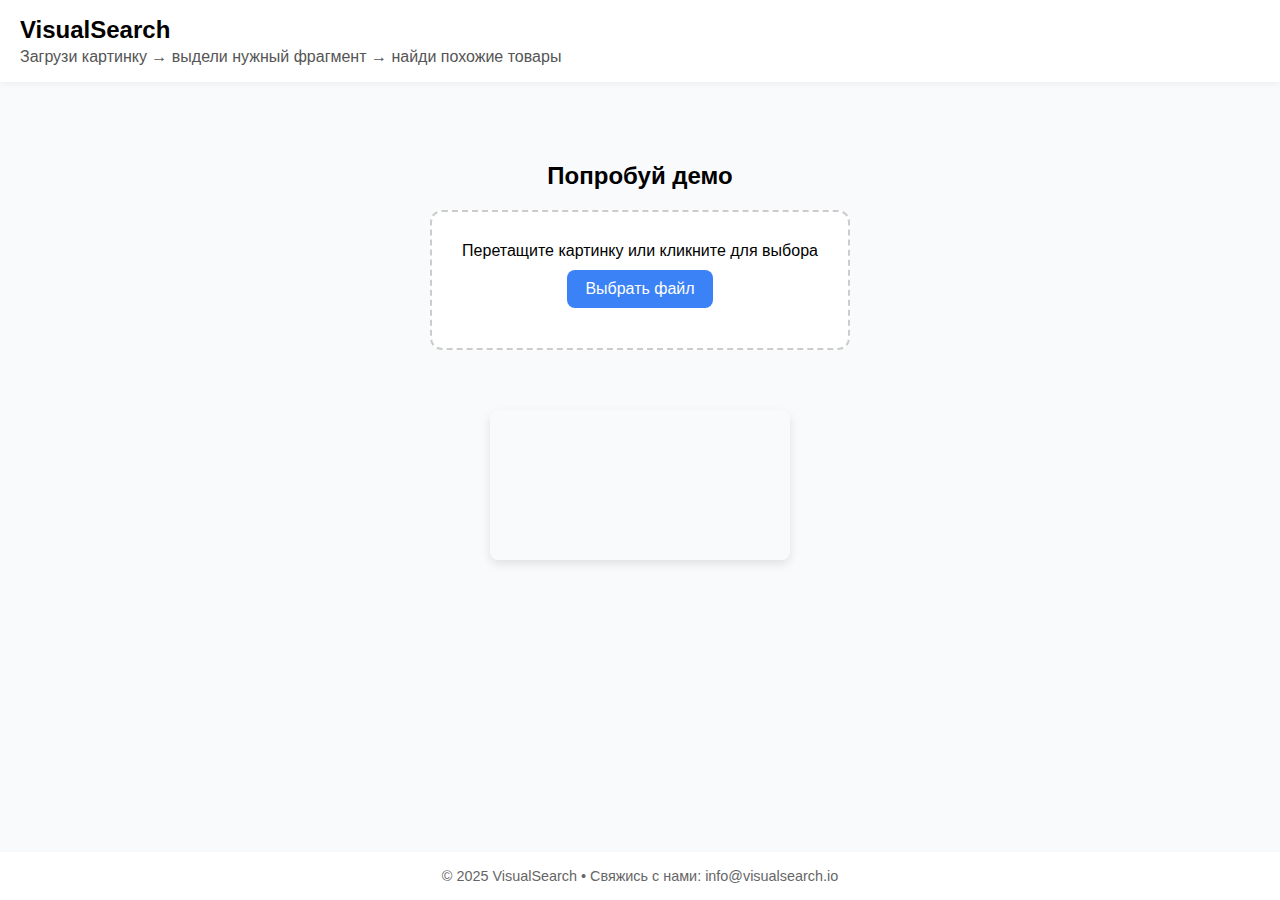
<file: static/template/image_search.html>
<!DOCTYPE html>
<html lang="ru">
<head>
    <meta charset="UTF-8">
    <meta name="viewport" content="width=device-width, initial-scale=1.0">
    <title>VisualSearch — Поиск по изображению</title>
    <style>
        body { font-family: sans-serif; margin:0; background:#f9fafb; display:flex; flex-direction:column; min-height:100vh; }
        header, footer { background:#fff; padding:16px 20px; box-shadow:0 2px 6px rgba(0,0,0,.05); }
        header h1 { margin:0; font-size:1.5rem; }
        header p { margin:4px 0 0; color:#555; }
        main { flex:1; display:flex; flex-direction:column; align-items:center; padding:20px; }
        .drop { border:2px dashed #ccc; padding:30px; text-align:center; border-radius:12px; background:#fff; cursor:pointer; max-width:500px; }
        canvas { display:block; margin-top:20px; max-width:100%; border-radius:8px; box-shadow:0 4px 10px rgba(0,0,0,.1); }
        .btn { margin:10px; padding:10px 18px; border:0; border-radius:8px; background:#3b82f6; color:#fff; cursor:pointer; font-size:1rem; }
        .btn:disabled { opacity:0.6; cursor:not-allowed; }
        section { max-width:700px; text-align:center; margin:40px 0; }
        footer { text-align:center; font-size:0.9rem; color:#666; }
    </style>
</head>
<body>
<header>
    <h1>VisualSearch</h1>
    <p>Загрузи картинку → выдели нужный фрагмент → найди похожие товары</p>
</header>

<main>
    <section>
        <h2>Попробуй демо</h2>
        <div id="drop" class="drop">
            Перетащите картинку или кликните для выбора<br>
            <input type="file" id="fileInput" accept="image/*" hidden>
            <button onclick="fileInput.click()" class="btn">Выбрать файл</button>
        </div>
    </section>

    <canvas id="editorCanvas"></canvas>
    <div>
        <button id="cropBtn" class="btn" style="display:none;">Обрезать (предпросмотр)</button>
        <button id="sendBtn" class="btn" style="display:none;">Отправить на сервер</button>
    </div>

    <div id="previewBox" style="margin-top:20px; display:none;">
        <h3>Предпросмотр:</h3>
        <img id="cropPreview" style="max-width:250px; border-radius:8px; box-shadow:0 2px 8px rgba(0,0,0,.2);" />
    </div>
</main>

<footer>
    © 2025 VisualSearch • Свяжись с нами: info@visualsearch.io
</footer>

<script>
    const drop = document.getElementById('drop');
    const fileInput = document.getElementById('fileInput');
    const canvas = document.getElementById('editorCanvas');
    const ctx = canvas.getContext('2d');
    const cropBtn = document.getElementById('cropBtn');
    const sendBtn = document.getElementById('sendBtn');
    const previewBox = document.getElementById('previewBox');
    const cropPreview = document.getElementById('cropPreview');

    let img = null;
    let sel = null;
    let dragging = false, startX=0, startY=0;
    let scale = 1;

    drop.addEventListener('dragover', e => { e.preventDefault(); drop.style.borderColor="#3b82f6"; });
    drop.addEventListener('dragleave', () => drop.style.borderColor="#ccc");
    drop.addEventListener('drop', e => { e.preventDefault(); handleFile(e.dataTransfer.files[0]); });
    fileInput.addEventListener('change', () => handleFile(fileInput.files[0]));

    function handleFile(file){
        if (!file) return;
        const reader = new FileReader();
        reader.onload = () => {
            img = new Image();
            img.onload = () => {
                const maxW = Math.min(window.innerWidth-40, 800);
                const ratio = img.width/img.height;
                let cw = maxW, ch = Math.round(cw/ratio);
                if (ch > window.innerHeight*0.6){ ch = Math.round(window.innerHeight*0.6); cw = Math.round(ch*ratio);}
                canvas.width = cw; canvas.height = ch;
                scale = img.width/cw;
                sel = null;
                redraw();
                cropBtn.style.display = sendBtn.style.display = "inline-block";
            };
            img.src = reader.result;
        };
        reader.readAsDataURL(file);
    }

    function redraw(){
        if (!img) return;
        ctx.drawImage(img, 0,0, canvas.width, canvas.height);
        if (sel){
            // затемнение всего
            ctx.fillStyle = "rgba(0,0,0,0.5)";
            ctx.fillRect(0,0,canvas.width,canvas.height);

            // "окно" выделения
            ctx.save();
            ctx.globalCompositeOperation = "destination-out";
            ctx.fillStyle = "rgba(0,0,0,1)";
            ctx.fillRect(sel.x, sel.y, sel.w, sel.h);
            ctx.restore();

            // вернуть сам фрагмент сверху
            ctx.drawImage(img,
                sel.x*scale, sel.y*scale, sel.w*scale, sel.h*scale,
                sel.x, sel.y, sel.w, sel.h
            );
        }
    }

    canvas.addEventListener('mousedown', e=>{
        if (!img) return;
        const r = canvas.getBoundingClientRect();
        startX = e.clientX-r.left; startY = e.clientY-r.top;
        dragging=true;
    });
    canvas.addEventListener('mousemove', e=>{
        if (!img || !dragging) return;
        const r = canvas.getBoundingClientRect();
        const x = e.clientX-r.left, y=e.clientY-r.top;
        sel = { x: Math.min(startX,x), y:Math.min(startY,y), w:Math.abs(x-startX), h:Math.abs(y-startY)};
        redraw();
    });
    canvas.addEventListener('mouseup', ()=> dragging=false);

    cropBtn.addEventListener('click', ()=>{
        if (!sel || sel.w<5 || sel.h<5) return alert("Сначала выделите область");
        const sx = Math.round(sel.x*scale);
        const sy = Math.round(sel.y*scale);
        const sw = Math.round(sel.w*scale);
        const sh = Math.round(sel.h*scale);

        const out = document.createElement('canvas');
        out.width=sw; out.height=sh;
        out.getContext('2d').drawImage(img, sx,sy,sw,sh, 0,0,sw,sh);

        cropPreview.src = out.toDataURL();
        previewBox.style.display="block";
    });

    sendBtn.addEventListener('click', async ()=>{
        if (!sel) return;
        const sx = Math.round(sel.x*scale);
        const sy = Math.round(sel.y*scale);
        const sw = Math.round(sel.w*scale);
        const sh = Math.round(sel.h*scale);
        const out = document.createElement('canvas');
        out.width=sw; out.height=sh;
        out.getContext('2d').drawImage(img, sx,sy,sw,sh,0,0,sw,sh);

        const blob = await new Promise(r=>out.toBlob(r,"image/jpeg",0.9));
        const fd = new FormData();
        fd.append("image", blob, "crop.jpg");
        fd.append("coords", JSON.stringify({x:sx,y:sy,w:sw,h:sh}));

        const res = await fetch("/api/search",{method:"POST", body:fd});
        console.log("Ответ сервера:", await res.text());
        alert("Обрезанное изображение отправлено");
    });
</script>
</body>
</html>
</file>
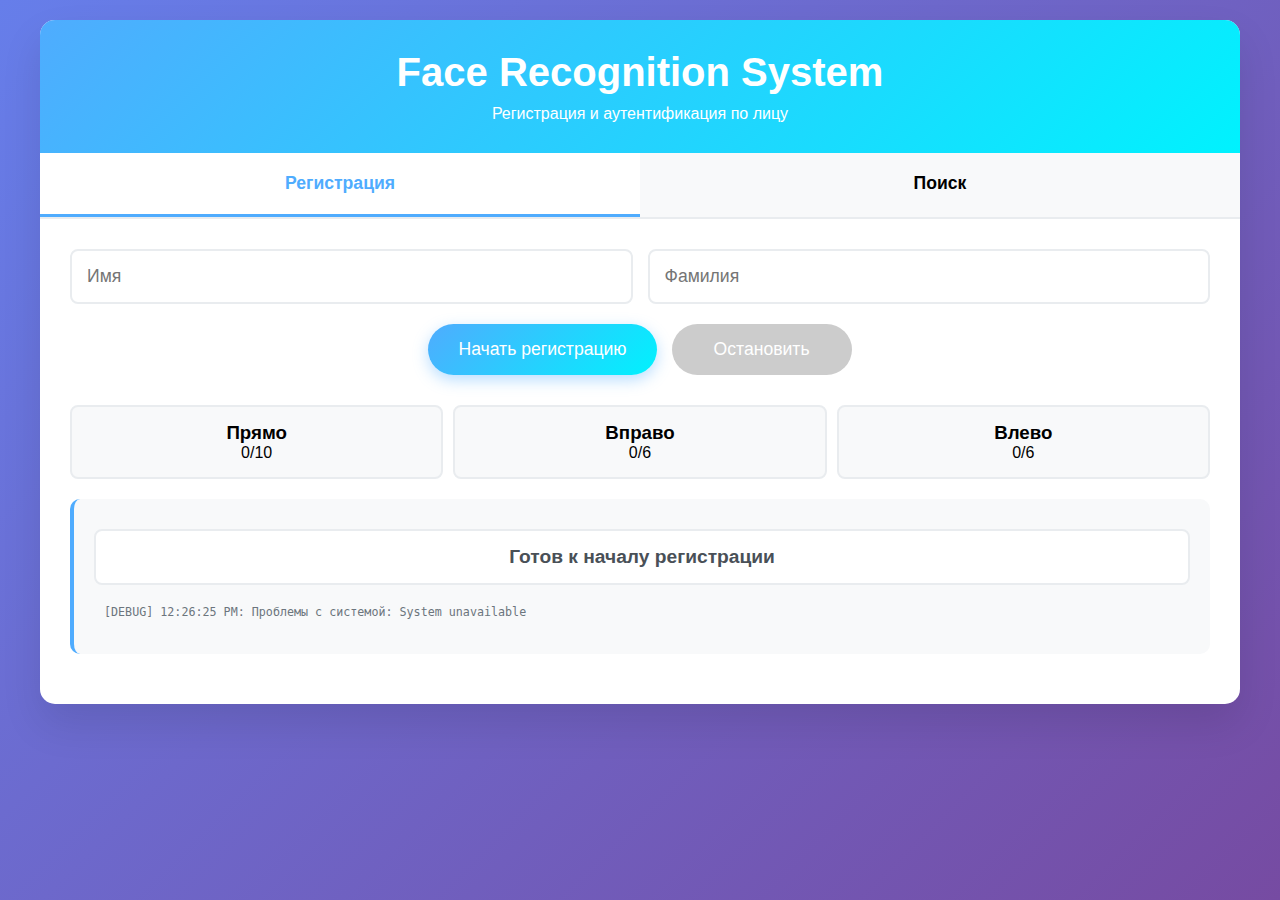
<file: static/template/demo/face_control/face_control.html>
<!DOCTYPE html>
<html lang="ru">
<head>
    <link rel="icon" href="static/favicon.ico" />
    <meta charset="UTF-8">
    <meta name="viewport" content="width=device-width, initial-scale=1.0">
    <title>Face Recognition System</title>
        <link rel="stylesheet" href="/static/template/demo/face_control/css/style.css">
</head>
<body>
<div class="container">
    <header>
        <h1>Face Recognition System</h1>
        <p>Регистрация и аутентификация по лицу</p>
    </header>

    <div class="tabs">
        <div class="tab active" data-tab="registration">Регистрация</div>
        <div class="tab" data-tab="authentication">Поиск</div>
    </div>

    <div class="content">
        <!-- Регистрация -->
        <div class="tab-content active" id="registration-tab">
            <div class="form-group">
                <input type="text" id="firstName" placeholder="Имя" required>
                <input type="text" id="lastName" placeholder="Фамилия" required>
            </div>

            <div class="video-container">
                <video id="registrationVideo" autoplay playsinline></video>
                <canvas class="canvas-overlay" id="registrationCanvas"></canvas>
            </div>

            <div class="controls">
                <button id="startRegistration">Начать регистрацию</button>
                <button id="stopRegistration" disabled>Остановить</button>
            </div>

            <div class="stages" id="registrationStages">
                <div class="stage" data-stage="center">
                    <h3>Прямо</h3>
                    <div class="progress">0/10</div>
                </div>
                <div class="stage" data-stage="right">
                    <h3>Вправо</h3>
                    <div class="progress">0/6</div>
                </div>
                <div class="stage" data-stage="left">
                    <h3>Влево</h3>
                    <div class="progress">0/6</div>
                </div>
            </div>

            <div class="status" id="registrationStatus">
                <div class="instructions">Готов к началу регистрации</div>
                <div id="qualityInfo"></div>
                <div id="debugInfo" class="debug-info" style="display: none;"></div>
            </div>
        </div>

        <!-- Аутентификация -->
        <div class="tab-content" id="authentication-tab">
            <div class="video-container">
                <video id="authVideo" autoplay playsinline></video>
                <canvas class="canvas-overlay" id="authCanvas"></canvas>
            </div>

            <div class="controls">
                <button id="startAuth">Начать поиск</button>
                <button id="stopAuth" disabled>Остановить</button>
            </div>

            <div class="status" id="authStatus">
                <div class="instructions">Готов к началу поиска</div>
                <div id="authProgress"></div>
                <div id="authDebugInfo" class="debug-info" style="display: none;"></div>
            </div>

            <div class="results" id="authResults" style="display: none;">
                <h3>Результаты поиска</h3>
                <div id="userResult"></div>
            </div>
        </div>
    </div>
</div>

<script src="/static/template/demo/face_control/js/utils.js"></script>
<script src="/static/template/demo/face_control/js/app.js"></script>
</body>
</html>
</file>
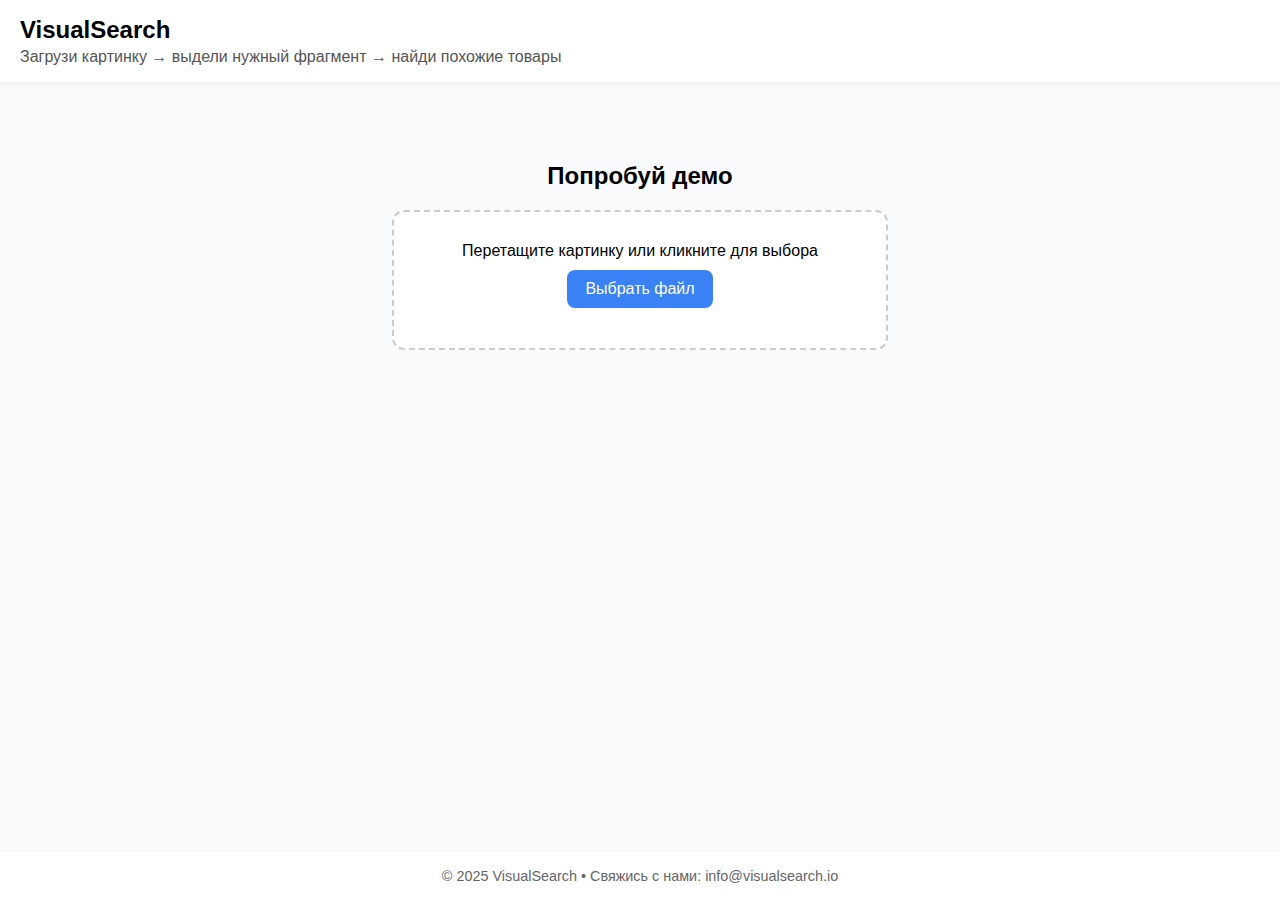
<file: static/template/demo/image_search/image_search.html>
<!DOCTYPE html>
<html lang="ru">
<head>
    <meta charset="UTF-8">
    <meta name="viewport" content="width=device-width, initial-scale=1.0">
    <link rel="icon" href="static/favicon.ico" />
    <title>VisualSearch — Поиск по изображению</title>
    <style>
        body {
            font-family: sans-serif;
            margin: 0;
            background: #f9fafb;
            display: flex;
            flex-direction: column;
            min-height: 100vh;
        }
        header, footer {
            background: #fff;
            padding: 16px 20px;
            box-shadow: 0 2px 6px rgba(0,0,0,.05);
        }
        header h1 {
            margin: 0;
            font-size: 1.5rem;
        }
        header p {
            margin: 4px 0 0;
            color: #555;
        }
        main {
            flex: 1;
            display: flex;
            flex-direction: column;
            align-items: center;
            padding: 20px;
        }
        .drop {
            border: 2px dashed #ccc;
            padding: 30px;
            text-align: center;
            border-radius: 12px;
            background: #fff;
            cursor: pointer;
            max-width: 500px;
            width: 100%;
            box-sizing: border-box;
        }
        canvas {
            display: none;
            margin-top: 20px;
            max-width: 100%;
            border-radius: 8px;
            box-shadow: 0 4px 10px rgba(0,0,0,.1);
        }
        .btn {
            margin: 10px;
            padding: 10px 18px;
            border: 0;
            border-radius: 8px;
            background: #3b82f6;
            color: #fff;
            cursor: pointer;
            font-size: 1rem;
        }
        .btn:disabled {
            opacity: 0.6;
            cursor: not-allowed;
        }
        section {
            max-width: 700px;
            text-align: center;
            margin: 40px 0;
            width: 100%;
            display: flex;
            flex-direction: column;
            align-items: center;
        }
        footer {
            text-align: center;
            font-size: 0.9rem;
            color: #666;
        }
        .controls {
            display: none;
            margin-top: 20px;
        }
        .container {
            display: flex;
            width: 100%;
            max-width: 1600px; /* Увеличил максимальную ширину */
            justify-content: center;
            transition: all 0.3s ease;
            gap: 30px; /* Добавил отступ между редактором и результатами */
        }
        .editor-section {
            flex: 1;
            display: flex;
            flex-direction: column;
            align-items: center;
            transition: all 0.3s ease;
            max-width: 40%; /* Уменьшил ширину редактора */
        }
        .results-section {
            flex: 1;
            padding: 20px;
            display: none;
            width: 60%; /* Увеличил ширину секции результатов */
        }
        .results-grid {
            display: grid;
            grid-template-columns: repeat(3, 1fr); /* Фиксировано 3 в ряд */
            gap: 30px; /* Увеличил расстояние между карточками */
            margin-top: 20px;
        }
        .product-card {
            background: white;
            border-radius: 16px; /* Увеличил скругление углов */
            box-shadow: 0 6px 16px rgba(0,0,0,0.15); /* Увеличил тень */
            transition: all 0.3s ease;
            display: flex;
            flex-direction: column;
            aspect-ratio: 1 / 1; /* Делаем карточку квадратной */
            width: 100%; /* Занимает всю доступную ширину */
            max-width: 320px; /* Максимальный размер карточки */
            margin: 0 auto; /* Центрируем карточку */
        }
        .product-card:hover {
            transform: translateY(-5px) scale(1.02); /* Убираем scale из обычного состояния */
            box-shadow: 0 12px 24px rgba(0,0,0,0.2);
        }
        .product-image-container {
            width: 100%;
            height: 315px; /* Фиксированная высота для изображения */
            overflow: hidden;
            display: flex;
            align-items: center;
            justify-content: center;
            background-color: #f3f4f6;
        }
        .product-image {
            width: 100%;
            height: 100%;
            object-fit: cover;
        }
        .product-info {
            padding: 5px; /* Увеличил отступы */
            flex-grow: 1;
            display: flex;
            flex-direction: column;
            justify-content: space-between;
        }
        .product-title {
            margin: 0 0 5px 0;
            color: #1f2937;
        }
        .product-similarity {
            color: #4b5563;
            font-size: 1rem;
            font-weight: 500;
            display: inline-block;
            width: fit-content;
        }
        .product-links {
            display: flex;
            justify-content: space-between;
            gap: 12px;
            margin-top: auto;
        }
        .product-link {
            color: #3b82f6;
            text-decoration: none;
            font-size: 0.95rem;
            padding: 8px 0;
            transition: color 0.2s;
            font-weight: 500;
        }
        .product-link:hover {
            text-decoration: underline;
            color: #2563eb;
        }
        .search-title {
            text-align: left;
            margin-bottom: 30px;
            color: #333;
            font-size: 1.8rem;
            font-weight: 600;
        }
        .search-meta {
            background: #f3f4f6;
            padding: 20px;
            border-radius: 12px;
            margin-bottom: 30px;
            font-size: 1rem;
        }
        .loading {
            display: none;
            text-align: center;
            margin: 20px 0;
        }
        .spinner {
            border: 4px solid #f3f4f6;
            border-top: 4px solid #3b82f6;
            border-radius: 50%;
            width: 50px;
            height: 50px;
            animation: spin 1s linear infinite;
            margin: 0 auto 20px;
        }
        @keyframes spin {
            0% { transform: rotate(0deg); }
            100% { transform: rotate(360deg); }
        }
        .no-image {
            display: flex;
            justify-content: center;
            align-items: center;
            height: 240px;
            background-color: #f3f4f6;
            color: #6b7280;
            font-size: 1.1rem;
            width: 100%;
        }
        /* Адаптивность для мобильных устройств */
        @media (max-width: 1400px) {
            .results-grid {
                grid-template-columns: repeat(2, 1fr); /* 2 в ряд на средних экранах */
                gap: 25px;
            }
            .product-card {
                max-width: 280px;
            }
        }
        @media (max-width: 1024px) {
            .container {
                flex-direction: column;
                gap: 20px;
            }
            .editor-section, .results-section {
                max-width: 100%;
                width: 100%;
            }
            .results-grid {
                grid-template-columns: repeat(2, 1fr);
                gap: 20px;
            }
            .product-card {
                max-width: 100%;
            }
        }
        @media (max-width: 640px) {
            .results-grid {
                grid-template-columns: 1fr; /* 1 в ряд на мобильных */
                gap: 20px;
            }
            .product-card {
                max-width: 100%;
                margin: 0;
            }
            .search-title {
                font-size: 1.5rem;
                text-align: center;
            }
        }
    </style>
</head>
<body>
<header>
    <h1>VisualSearch</h1>
    <p>Загрузи картинку → выдели нужный фрагмент → найди похожие товары</p>
</header>

<main>
    <div class="container" id="container">
        <div class="editor-section" id="editorSection">
            <section>
                <h2>Попробуй демо</h2>
                <div id="drop" class="drop">
                    Перетащите картинку или кликните для выбора<br>
                    <input type="file" id="fileInput" accept="image/*" hidden>
                    <button onclick="fileInput.click()" class="btn">Выбрать файл</button>
                </div>
            </section>

            <canvas id="editorCanvas"></canvas>
            <div class="controls">
                <button id="sendBtn" class="btn">Найти похожие товары</button>
            </div>

            <div class="loading" id="loading">
                <div class="spinner"></div>
                <p>Ищем похожие товары...</p>
            </div>
        </div>

        <div class="results-section" id="resultsSection">
            <h2 class="search-title">Результаты поиска</h2>
            <div class="search-meta" id="searchMeta" style="display: none;">
                Найдено товаров: <span id="resultsCount">0</span> |
                Время обработки: <span id="processingTime">0</span> сек.
            </div>
            <div class="results-grid" id="resultsGrid">
                <!-- Товары будут добавлены здесь через JavaScript -->
            </div>
        </div>
    </div>
</main>

<footer>
    © 2025 VisualSearch • Свяжись с нами: info@visualsearch.io
</footer>

<script>
    const drop = document.getElementById('drop');
    const fileInput = document.getElementById('fileInput');
    const canvas = document.getElementById('editorCanvas');
    const ctx = canvas.getContext('2d');
    const sendBtn = document.getElementById('sendBtn');
    const controls = document.querySelector('.controls');
    const container = document.getElementById('container');
    const editorSection = document.getElementById('editorSection');
    const resultsSection = document.getElementById('resultsSection');
    const resultsGrid = document.getElementById('resultsGrid');
    const loading = document.getElementById('loading');
    const searchMeta = document.getElementById('searchMeta');
    const resultsCount = document.getElementById('resultsCount');
    const processingTime = document.getElementById('processingTime');

    // URL API endpoint (замените на ваш реальный endpoint)
    const API_URL = '/image-search';

    let img = null;
    let sel = null;
    let dragging = false;
    let scale = 1;

    drop.addEventListener('dragover', e => { e.preventDefault(); drop.style.borderColor="#3b82f6"; });
    drop.addEventListener('dragleave', () => drop.style.borderColor="#ccc");
    drop.addEventListener('drop', e => { e.preventDefault(); handleFile(e.dataTransfer.files[0]); });
    fileInput.addEventListener('change', () => handleFile(fileInput.files[0]));

    function handleFile(file){
        if (!file) return;
        const reader = new FileReader();
        reader.onload = () => {
            img = new Image();
            img.onload = () => {
                const maxW = Math.min(window.innerWidth-40, 800);
                const ratio = img.width/img.height;
                let cw = maxW, ch = Math.round(cw/ratio);
                if (ch > window.innerHeight*0.6){ ch = Math.round(window.innerHeight*0.6); cw = Math.round(ch*ratio);}
                canvas.width = cw; canvas.height = ch;
                scale = img.width/cw;
                sel = null;

                canvas.style.display = "block";
                controls.style.display = "block";

                redraw();
            };
            img.src = reader.result;
        };
        reader.readAsDataURL(file);
    }

    function redraw(){
        if (!img) return;
        ctx.clearRect(0, 0, canvas.width, canvas.height);
        ctx.drawImage(img, 0, 0, canvas.width, canvas.height);

        if (sel){
            // Затемнение всего изображения
            ctx.fillStyle = "rgba(0,0,0,0.5)";
            ctx.fillRect(0, 0, canvas.width, canvas.height);

            // "Окно" выделения
            ctx.save();
            ctx.globalCompositeOperation = "destination-out";
            ctx.fillStyle = "rgba(0,0,0,1)";
            ctx.fillRect(sel.x, sel.y, sel.w, sel.h);
            ctx.restore();

            // Вернуть сам фрагмент сверху
            ctx.drawImage(
                img,
                sel.x * scale, sel.y * scale, sel.w * scale, sel.h * scale,
                sel.x, sel.y, sel.w, sel.h
            );

            // Рамка выделения
            ctx.strokeStyle = "#3b82f6";
            ctx.lineWidth = 2;
            ctx.strokeRect(sel.x, sel.y, sel.w, sel.h);
        }
    }

    function getCanvasMousePos(event) {
        // Получаем актуальные координаты canvas
        const rect = canvas.getBoundingClientRect();

        // Масштабируем координаты мыши под размер canvas
        const x = (event.clientX - rect.left) * (canvas.width / rect.width);
        const y = (event.clientY - rect.top) * (canvas.height / rect.height);

        return { x, y };
    }

    canvas.addEventListener('mousedown', e => {
        if (!img) return;

        const pos = getCanvasMousePos(e);
        dragging = true;

        // Начинаем новое выделение
        sel = {
            x: pos.x,
            y: pos.y,
            w: 0,
            h: 0
        };

        redraw();
    });

    canvas.addEventListener('mousemove', e => {
        if (!img || !dragging || !sel) return;

        const pos = getCanvasMousePos(e);

        // Обновляем размер выделения
        sel.w = pos.x - sel.x;
        sel.h = pos.y - sel.y;

        redraw();
    });

    canvas.addEventListener('mouseup', () => {
        dragging = false;

        // Корректируем координаты, если выделение делалось справа налево
        if (sel && sel.w < 0) {
            sel.x += sel.w;
            sel.w = Math.abs(sel.w);
        }
        if (sel && sel.h < 0) {
            sel.y += sel.h;
            sel.h = Math.abs(sel.h);
        }

        redraw();
    });

    sendBtn.addEventListener('click', async () => {
        // Определяем область для отправки
        let sx, sy, sw, sh;

        if (sel && sel.w >= 5 && sel.h >= 5) {
            // Если есть выделенная область, используем её
            sx = Math.round(sel.x * scale);
            sy = Math.round(sel.y * scale);
            sw = Math.round(sel.w * scale);
            sh = Math.round(sel.h * scale);
        } else {
            // Если нет выделенной области, отправляем всё изображение
            sx = 0;
            sy = 0;
            sw = img.width;
            sh = img.height;
        }

        const out = document.createElement('canvas');
        out.width = sw;
        out.height = sh;
        out.getContext('2d').drawImage(img, sx, sy, sw, sh, 0, 0, sw, sh);

        try {
            // Показываем индикатор загрузки
            loading.style.display = "block";
            sendBtn.disabled = true;

            const blob = await new Promise(r => out.toBlob(r, "image/jpeg", 0.9));
            const fd = new FormData();
            fd.append("image", blob, "crop.jpg");
            if (sel && sel.w >= 5 && sel.h >= 5) {
                fd.append("coords", JSON.stringify({x: sx, y: sy, w: sw, h: sh}));
            }

            // Отправляем запрос на сервер
            const response = await fetch(API_URL, {
                method: "POST",
                body: fd
            });

            if (!response.ok) {
                throw new Error(`Ошибка сервера: ${response.status}`);
            }

            const data = await response.json();

            if (data.success) {
                // Показываем результаты
                displayResults(data);
            } else {
                throw new Error("Не удалось выполнить поиск");
            }

        } catch (error) {
            console.error("Ошибка:", error);
            alert("Произошла ошибка при поиске товаров: " + error.message);

            // Для демонстрации показываем mock-результаты при ошибке
            displayMockResults();
        } finally {
            // Скрываем индикатор загрузки
            loading.style.display = "none";
            sendBtn.disabled = false;
        }
    });

    function displayResults(data) {
        // Очищаем предыдущие результаты
        resultsGrid.innerHTML = '';

        // Показываем мета-информацию
        resultsCount.textContent = data.results.length;
        processingTime.textContent = data.processing_time.total_seconds.toFixed(3);
        searchMeta.style.display = 'block';

        // Добавляем товары в сетку
        data.results.forEach(product => {
            const productCard = document.createElement('div');
            productCard.className = 'product-card';

            // Форматируем сходство в проценты
            const similarityPercent = (product.similarity * 100).toFixed(1);

            // Создаем элемент изображения с обработкой ошибок
            let imageHtml;
            if (product.image_url) {
                imageHtml = `
                    <div class="product-image-container">
                        <img src="${product.image_url}" alt="Товар ${product.product_id}" class="product-image" onerror="handleImageError(this)">
                    </div>
                `;
            } else {
                imageHtml = `<div class="no-image">Изображение недоступно</div>`;
            }

            productCard.innerHTML = `
                ${imageHtml}
                <div class="product-info">
                    <h3 class="product-title">Товар #${product.product_id}</h3>
                    <div class="product-similarity">Сходство: ${similarityPercent}%</div>
                    <div class="product-links">
                        <a href="${product.product_url || '#'}" target="_blank" class="product-link">Страница товара</a>
                        <a href="${product.category_url || '#'}" target="_blank" class="product-link">Категория</a>
                    </div>
                </div>
            `;

            resultsGrid.appendChild(productCard);
        });

        // Показываем результаты
        container.style.flexDirection = "row";
        editorSection.style.maxWidth = "40%";
        resultsSection.style.display = "block";

        // Прокручиваем к результатам
        resultsSection.scrollIntoView({ behavior: 'smooth' });
    }

    // Функция для обработки ошибок загрузки изображений
    function handleImageError(img) {
        const container = img.parentElement;
        container.innerHTML = '<div class="no-image">Изображение не загружено</div>';
    }

    // Функция для демонстрации (если API недоступно)
    function displayMockResults() {
        // Mock данные в формате API
        const mockData = {
            "success": true,
            "results": [
                {
                    "product_id": "143199",
                    "category_id": "146041878",
                    "similarity": 0.46929335594177246,
                    "distance": 0.5307066440582275,
                    "product_url": "https://petrovich.ru/product/143199/",
                    "category_url": "https://petrovich.ru/catalog/146041878/",
                    "has_csv_image": true,
                    "image_url": "https://cs.petrovich.ru/image/26994759/original.jpg"
                },
                {
                    "product_id": "148962",
                    "category_id": "146041878",
                    "similarity": 0.4410020709037781,
                    "distance": 0.5589979290962219,
                    "product_url": "https://petrovich.ru/product/148962/",
                    "category_url": "https://petrovich.ru/catalog/146041878/",
                    "has_csv_image": true,
                    "image_url": "https://cs.petrovich.ru/image/105585/original.jpg"
                },
                {
                    "product_id": "132633",
                    "category_id": "146041878",
                    "similarity": 0.43300533294677734,
                    "distance": 0.5669946670532227,
                    "product_url": "https://petrovich.ru/product/132633/",
                    "category_url": "https://petrovich.ru/catalog/146041878/",
                    "has_csv_image": true,
                    "image_url": "https://cs.petrovich.ru/image/26993821/original.jpg"
                }
            ],
            "processing_time": {
                "embedding_seconds": 0.439,
                "search_seconds": 0.017,
                "total_seconds": 0.456
            },
            "device": "cpu",
            "csv_loaded": true,
            "total_images_in_csv": 60673
        };

        displayResults(mockData);
    }
</script>
</body>
</html>
</file>
<file: static/template/demo/face_control/css/style.css>
* {
    margin: 0;
    padding: 0;
    box-sizing: border-box;
}

body {
    font-family: 'Segoe UI', Tahoma, Geneva, Verdana, sans-serif;
    background: linear-gradient(135deg, #667eea 0%, #764ba2 100%);
    min-height: 100vh;
    padding: 20px;
}

.container {
    max-width: 1200px;
    margin: 0 auto;
    background: white;
    border-radius: 15px;
    box-shadow: 0 20px 40px rgba(0,0,0,0.1);
    overflow: hidden;
}

header {
    background: linear-gradient(135deg, #4facfe 0%, #00f2fe 100%);
    color: white;
    padding: 30px;
    text-align: center;
}

h1 {
    font-size: 2.5em;
    margin-bottom: 10px;
}

.tabs {
    display: flex;
    background: #f8f9fa;
    border-bottom: 2px solid #e9ecef;
}

.tab {
    flex: 1;
    padding: 20px;
    text-align: center;
    cursor: pointer;
    font-weight: 600;
    font-size: 1.1em;
    transition: all 0.3s ease;
    border-bottom: 3px solid transparent;
}

.tab.active {
    background: white;
    border-bottom: 3px solid #4facfe;
    color: #4facfe;
}

.tab:hover {
    background: #e9ecef;
}

.content {
    padding: 30px;
}

.tab-content {
    display: none;
}

.tab-content.active {
    display: block;
}

.video-container {
    position: relative;
    width: 100%;
    max-width: 600px;
    margin: 0 auto 30px;
    border-radius: 10px;
    overflow: hidden;
    box-shadow: 0 10px 30px rgba(0,0,0,0.2);
    display: none; /* hidden by default; shown when process starts */
}

#video {
    width: 100%;
    height: auto;
    display: block;
}

.canvas-overlay {
    position: absolute;
    top: 0;
    left: 0;
    width: 100%;
    height: 100%;
    pointer-events: none;
}

.controls {
    text-align: center;
    margin-bottom: 30px;
    display: flex;
    justify-content: center;
    gap: 15px;
}

button {
    background: linear-gradient(135deg, #4facfe 0%, #00f2fe 100%);
    color: white;
    border: none;
    padding: 15px 30px;
    font-size: 1.1em;
    border-radius: 50px;
    cursor: pointer;
    transition: all 0.3s ease;
    box-shadow: 0 5px 15px rgba(79, 172, 254, 0.4);
    min-width: 180px;
}

button:hover {
    transform: translateY(-2px);
    box-shadow: 0 8px 25px rgba(79, 172, 254, 0.6);
}

button:disabled {
    background: #ccc;
    cursor: not-allowed;
    transform: none;
    box-shadow: none;
}

.status {
    background: #f8f9fa;
    padding: 20px;
    border-radius: 10px;
    margin: 20px 0;
    border-left: 4px solid #4facfe;
}

.progress-container {
    margin: 20px 0;
}

.progress-bar {
    height: 20px;
    background: #e9ecef;
    border-radius: 10px;
    overflow: hidden;
}

.progress-fill {
    height: 100%;
    background: linear-gradient(135deg, #4facfe 0%, #00f2fe 100%);
    border-radius: 10px;
    transition: width 0.3s ease;
}

.stages {
    display: flex;
    justify-content: space-between;
    margin: 20px 0;
    gap: 10px;
    flex-wrap: wrap; /* allow multiple rows when many stages */
}

.stage {
    flex: 1 1 200px; /* responsive width with wrapping */
    text-align: center;
    padding: 15px;
    background: #f8f9fa;
    border-radius: 8px;
    border: 2px solid #e9ecef;
    transition: all 0.3s ease;
}

.stage.active {
    border-color: #4facfe;
    background: #e7f3ff;
    transform: scale(1.05);
}

.stage.completed {
    border-color: #28a745;
    background: #e8f5e8;
}

.results {
    background: #f8f9fa;
    padding: 20px;
    border-radius: 10px;
    margin: 20px 0;
}

.user-card {
    background: white;
    padding: 20px;
    border-radius: 10px;
    margin: 10px 0;
    box-shadow: 0 5px 15px rgba(0,0,0,0.1);
    border-left: 4px solid #28a745;
}

.form-group {
    margin-bottom: 20px;
    display: flex;
    gap: 15px;
}

input[type="text"] {
    flex: 1;
    padding: 15px;
    border: 2px solid #e9ecef;
    border-radius: 8px;
    font-size: 1.1em;
    transition: border-color 0.3s ease;
}

input[type="text"]:focus {
    outline: none;
    border-color: #4facfe;
    box-shadow: 0 0 0 3px rgba(79, 172, 254, 0.1);
}

.quality-issues {
    color: #dc3545;
    margin: 10px 0;
    padding: 10px;
    background: #ffeaea;
    border-radius: 5px;
    border-left: 3px solid #dc3545;
}

.success {
    color: #28a745;
    font-weight: 600;
    padding: 10px;
    background: #e8f5e8;
    border-radius: 5px;
    border-left: 3px solid #28a745;
}

.error {
    color: #dc3545;
    font-weight: 600;
    padding: 10px;
    background: #ffeaea;
    border-radius: 5px;
    border-left: 3px solid #dc3545;
}

.instructions {
    font-size: 1.2em;
    font-weight: 600;
    color: #495057;
    margin: 10px 0;
    text-align: center;
    padding: 15px;
    background: white;
    border-radius: 8px;
    border: 2px solid #e9ecef;
}

.debug-info {
    background: #f8f9fa;
    padding: 10px;
    border-radius: 5px;
    font-family: monospace;
    font-size: 0.9em;
    color: #6c757d;
    margin: 5px 0;
}

/* Mirror webcam preview like a selfie */
#registrationVideo,
#authVideo,
.canvas-overlay {
    transform: scaleX(-1);
}

.loading {
    display: inline-block;
    width: 20px;
    height: 20px;
    border: 3px solid #f3f3f3;
    border-top: 3px solid #4facfe;
    border-radius: 50%;
    animation: spin 1s linear infinite;
}

@keyframes spin {
    0% { transform: rotate(0deg); }
    100% { transform: rotate(360deg); }
}

@media (max-width: 768px) {
    .tabs {
        flex-direction: column;
    }

    .stages {
        flex-direction: column;
    }

    .form-group {
        flex-direction: column;
    }

    .controls {
        flex-direction: column;
        align-items: center;
    }

    button {
        width: 100%;
        max-width: 250px;
    }
}
</file>
